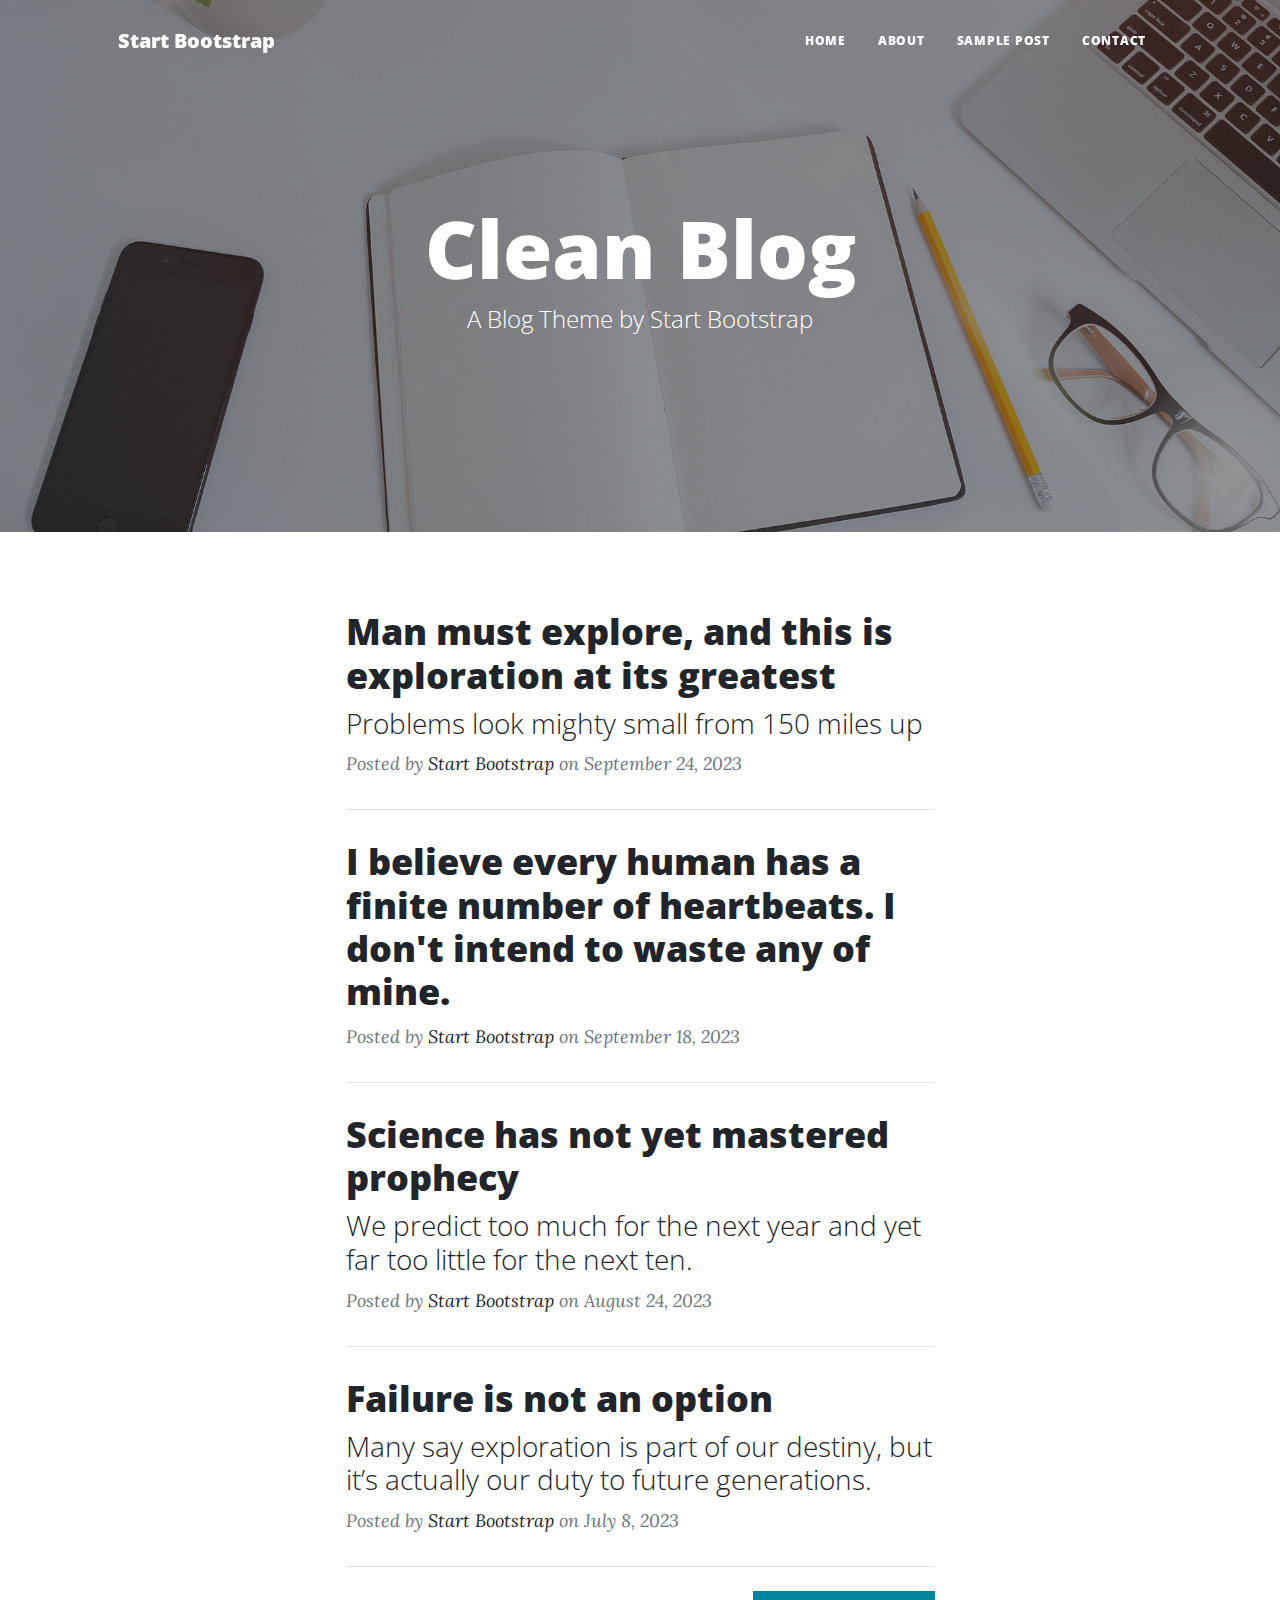
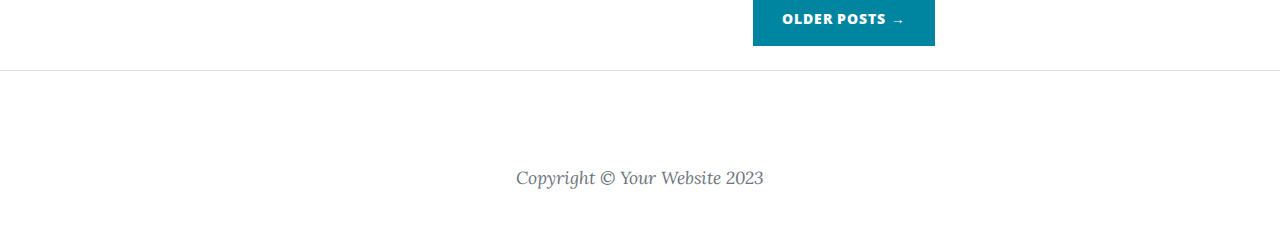
<file: index.html>
<!DOCTYPE html>
<html lang="en">
    <head>
        <meta charset="utf-8" />
        <meta name="viewport" content="width=device-width, initial-scale=1, shrink-to-fit=no" />
        <meta name="description" content="" />
        <meta name="author" content="" />
        <title>Clean Blog - Start Bootstrap Theme</title>
        <link rel="icon" type="image/x-icon" href="assets/favicon.ico" />
        
        <link href="https://fonts.googleapis.com/css?family=Lora:400,700,400italic,700italic" rel="stylesheet" type="text/css" />
        <link href="https://fonts.googleapis.com/css?family=Open+Sans:300italic,400italic,600italic,700italic,800italic,400,300,600,700,800" rel="stylesheet" type="text/css" />
       
        <link href="css/styles.css" rel="stylesheet" />
    </head>
    <body>
     
        <nav class="navbar navbar-expand-lg navbar-light" id="mainNav">
            <div class="container px-4 px-lg-5">
                <a class="navbar-brand" href="index.html">Start Bootstrap</a>
                <button class="navbar-toggler" type="button" data-bs-toggle="collapse" data-bs-target="#navbarResponsive" aria-controls="navbarResponsive" aria-expanded="false" aria-label="Toggle navigation">
                    Menu
                    <i class="fas fa-bars"></i>
                </button>
                <div class="collapse navbar-collapse" id="navbarResponsive">
                    <ul class="navbar-nav ms-auto py-4 py-lg-0">
                        <li class="nav-item"><a class="nav-link px-lg-3 py-3 py-lg-4" href="index.html">Home</a></li>
                        <li class="nav-item"><a class="nav-link px-lg-3 py-3 py-lg-4" href="about.html">About</a></li>
                        <li class="nav-item"><a class="nav-link px-lg-3 py-3 py-lg-4" href="post.html">Sample Post</a></li>
                        <li class="nav-item"><a class="nav-link px-lg-3 py-3 py-lg-4" href="contact.html">Contact</a></li>
                    </ul>
                </div>
            </div>
        </nav>
        
        <header class="masthead" style="background-image: url('assets/img/home-bg.jpg')">
            <div class="container position-relative px-4 px-lg-5">
                <div class="row gx-4 gx-lg-5 justify-content-center">
                    <div class="col-md-10 col-lg-8 col-xl-7">
                        <div class="site-heading">
                            <h1>Clean Blog</h1>
                            <span class="subheading">A Blog Theme by Start Bootstrap</span>
                        </div>
                    </div>
                </div>
            </div>
        </header>
        
        <div class="container px-4 px-lg-5">
            <div class="row gx-4 gx-lg-5 justify-content-center">
                <div class="col-md-10 col-lg-8 col-xl-7">
                    
                    <div class="post-preview">
                        <a href="post.html">
                            <h2 class="post-title">Man must explore, and this is exploration at its greatest</h2>
                            <h3 class="post-subtitle">Problems look mighty small from 150 miles up</h3>
                        </a>
                        <p class="post-meta">
                            Posted by
                            <a href="#!">Start Bootstrap</a>
                            on September 24, 2023
                        </p>
                    </div>
                 
                    <hr class="my-4" />
                  
                    <div class="post-preview">
                        <a href="post.html"><h2 class="post-title">I believe every human has a finite number of heartbeats. I don't intend to waste any of mine.</h2></a>
                        <p class="post-meta">
                            Posted by
                            <a href="#!">Start Bootstrap</a>
                            on September 18, 2023
                        </p>
                    </div>
                  
                    <hr class="my-4" />
                    
                    <div class="post-preview">
                        <a href="post.html">
                            <h2 class="post-title">Science has not yet mastered prophecy</h2>
                            <h3 class="post-subtitle">We predict too much for the next year and yet far too little for the next ten.</h3>
                        </a>
                        <p class="post-meta">
                            Posted by
                            <a href="#!">Start Bootstrap</a>
                            on August 24, 2023
                        </p>
                    </div>
                  
                    <hr class="my-4" />
                  
                    <div class="post-preview">
                        <a href="post.html">
                            <h2 class="post-title">Failure is not an option</h2>
                            <h3 class="post-subtitle">Many say exploration is part of our destiny, but it’s actually our duty to future generations.</h3>
                        </a>
                        <p class="post-meta">
                            Posted by
                            <a href="#!">Start Bootstrap</a>
                            on July 8, 2023
                        </p>
                    </div>
                    
                    <hr class="my-4" />
                 
                    <div class="d-flex justify-content-end mb-4"><a class="btn btn-primary text-uppercase" href="#!">Older Posts →</a></div>
                </div>
            </div>
        </div>
       
        <footer class="border-top">
            <div class="container px-4 px-lg-5">
                <div class="row gx-4 gx-lg-5 justify-content-center">
                    <div class="col-md-10 col-lg-8 col-xl-7">
                        <ul class="list-inline text-center">
                            <li class="list-inline-item">
                                <a href="#!">
                                    <span class="fa-stack fa-lg">
                                        <i class="fas fa-circle fa-stack-2x"></i>
                                        <i class="fab fa-twitter fa-stack-1x fa-inverse"></i>
                                    </span>
                                </a>
                            </li>
                            <li class="list-inline-item">
                                <a href="#!">
                                    <span class="fa-stack fa-lg">
                                        <i class="fas fa-circle fa-stack-2x"></i>
                                        <i class="fab fa-facebook-f fa-stack-1x fa-inverse"></i>
                                    </span>
                                </a>
                            </li>
                            <li class="list-inline-item">
                                <a href="#!">
                                    <span class="fa-stack fa-lg">
                                        <i class="fas fa-circle fa-stack-2x"></i>
                                        <i class="fab fa-github fa-stack-1x fa-inverse"></i>
                                    </span>
                                </a>
                            </li>
                        </ul>
                        <div class="small text-center text-muted fst-italic">Copyright &copy; Your Website 2023</div>
                    </div>
                </div>
            </div>
        </footer>
        
    </body>
</html>
</file>
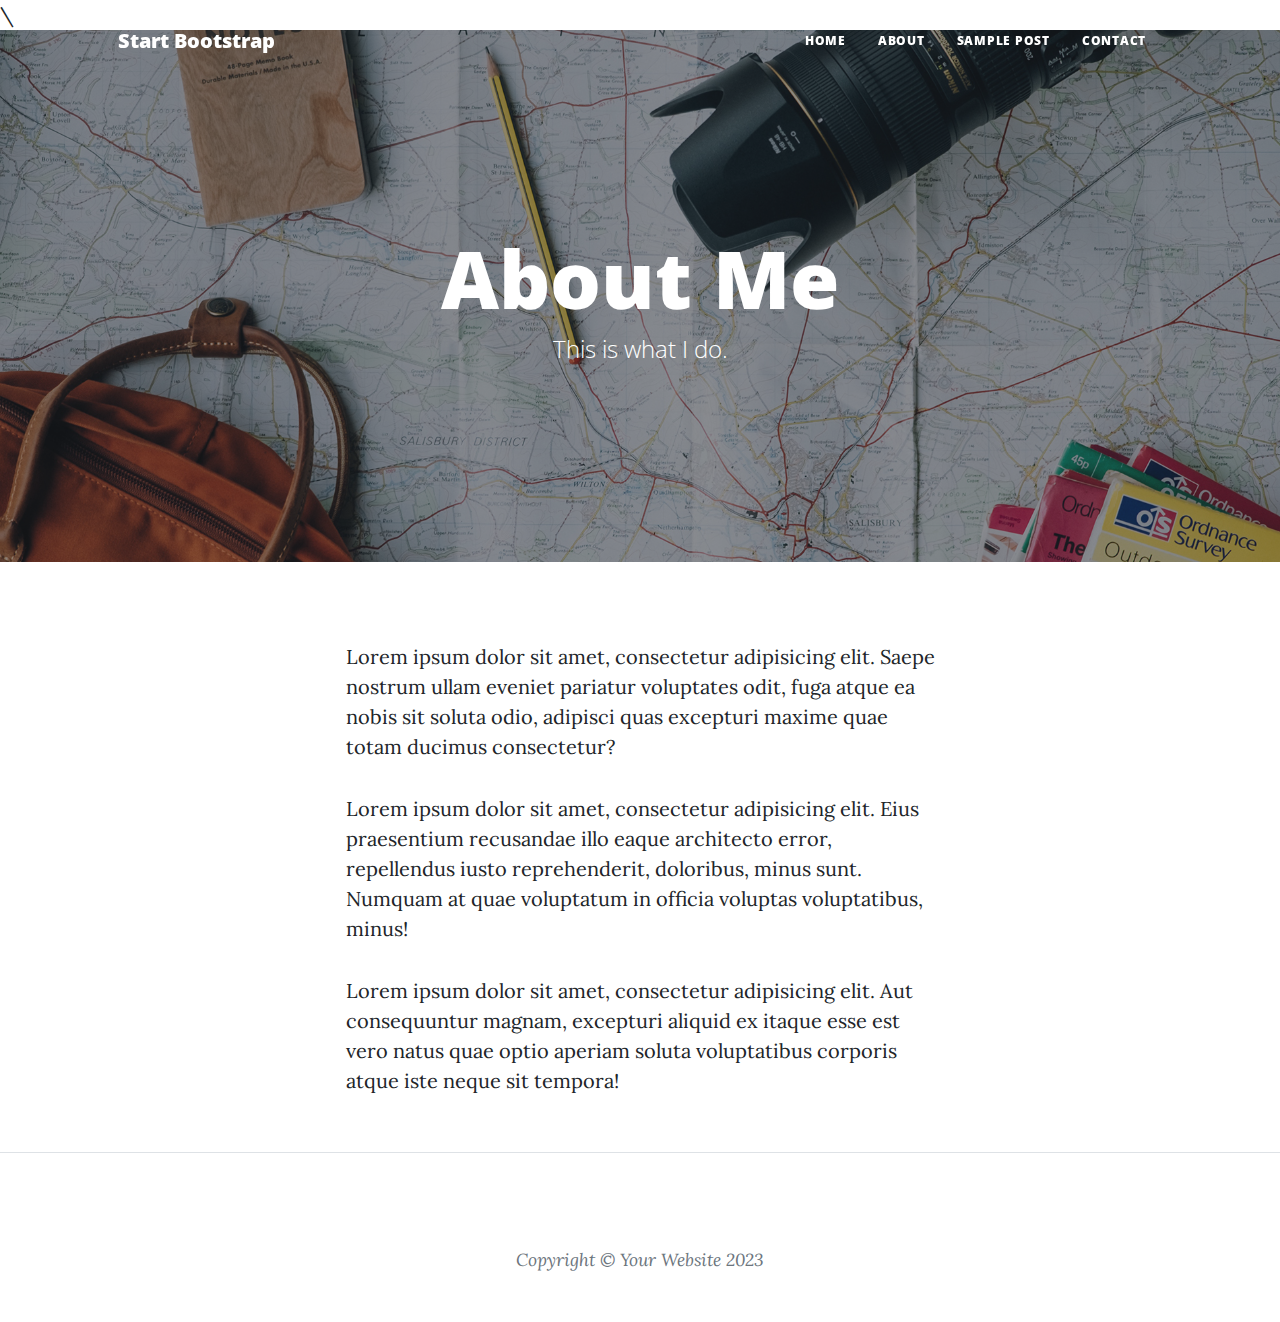
<file: about.html>
<!DOCTYPE html>
<html lang="en">
    <head>
        <meta charset="utf-8" />
        <meta name="viewport" content="width=device-width, initial-scale=1, shrink-to-fit=no" />
        <meta name="description" content="" />
        <meta name="author" content="" />
        <title>Clean Blog - Start Bootstrap Theme</title>
        <link rel="icon" type="image/x-icon" href="assets/favicon.ico" />
       
       
        <link href="https://fonts.googleapis.com/css?family=Lora:400,700,400italic,700italic" rel="stylesheet" type="text/css" />
        <link href="https://fonts.googleapis.com/css?family=Open+Sans:300italic,400italic,600italic,700italic,800italic,400,300,600,700,800" rel="stylesheet" type="text/css" />
       
        <link href="css/styles.css" rel="stylesheet" />
    </head>
    <body>
  \
        <nav class="navbar navbar-expand-lg navbar-light" id="mainNav">
            <div class="container px-4 px-lg-5">
                <a class="navbar-brand" href="index.html">Start Bootstrap</a>
                <button class="navbar-toggler" type="button" data-bs-toggle="collapse" data-bs-target="#navbarResponsive" aria-controls="navbarResponsive" aria-expanded="false" aria-label="Toggle navigation">
                    Menu
                    <i class="fas fa-bars"></i>
                </button>
                <div class="collapse navbar-collapse" id="navbarResponsive">
                    <ul class="navbar-nav ms-auto py-4 py-lg-0">
                        <li class="nav-item"><a class="nav-link px-lg-3 py-3 py-lg-4" href="index.html">Home</a></li>
                        <li class="nav-item"><a class="nav-link px-lg-3 py-3 py-lg-4" href="about.html">About</a></li>
                        <li class="nav-item"><a class="nav-link px-lg-3 py-3 py-lg-4" href="post.html">Sample Post</a></li>
                        <li class="nav-item"><a class="nav-link px-lg-3 py-3 py-lg-4" href="contact.html">Contact</a></li>
                    </ul>
                </div>
            </div>
        </nav>

        <header class="masthead" style="background-image: url('assets/img/about-bg.jpg')">
            <div class="container position-relative px-4 px-lg-5">
                <div class="row gx-4 gx-lg-5 justify-content-center">
                    <div class="col-md-10 col-lg-8 col-xl-7">
                        <div class="page-heading">
                            <h1>About Me</h1>
                            <span class="subheading">This is what I do.</span>
                        </div>
                    </div>
                </div>
            </div>
        </header>
       
        <main class="mb-4">
            <div class="container px-4 px-lg-5">
                <div class="row gx-4 gx-lg-5 justify-content-center">
                    <div class="col-md-10 col-lg-8 col-xl-7">
                        <p>Lorem ipsum dolor sit amet, consectetur adipisicing elit. Saepe nostrum ullam eveniet pariatur voluptates odit, fuga atque ea nobis sit soluta odio, adipisci quas excepturi maxime quae totam ducimus consectetur?</p>
                        <p>Lorem ipsum dolor sit amet, consectetur adipisicing elit. Eius praesentium recusandae illo eaque architecto error, repellendus iusto reprehenderit, doloribus, minus sunt. Numquam at quae voluptatum in officia voluptas voluptatibus, minus!</p>
                        <p>Lorem ipsum dolor sit amet, consectetur adipisicing elit. Aut consequuntur magnam, excepturi aliquid ex itaque esse est vero natus quae optio aperiam soluta voluptatibus corporis atque iste neque sit tempora!</p>
                    </div>
                </div>
            </div>
        </main>
        <footer class="border-top">
            <div class="container px-4 px-lg-5">
                <div class="row gx-4 gx-lg-5 justify-content-center">
                    <div class="col-md-10 col-lg-8 col-xl-7">
                        <ul class="list-inline text-center">
                            <li class="list-inline-item">
                                <a href="#!">
                                    <span class="fa-stack fa-lg">
                                        <i class="fas fa-circle fa-stack-2x"></i>
                                        <i class="fab fa-twitter fa-stack-1x fa-inverse"></i>
                                    </span>
                                </a>
                            </li>
                            <li class="list-inline-item">
                                <a href="#!">
                                    <span class="fa-stack fa-lg">
                                        <i class="fas fa-circle fa-stack-2x"></i>
                                        <i class="fab fa-facebook-f fa-stack-1x fa-inverse"></i>
                                    </span>
                                </a>
                            </li>
                            <li class="list-inline-item">
                                <a href="#!">
                                    <span class="fa-stack fa-lg">
                                        <i class="fas fa-circle fa-stack-2x"></i>
                                        <i class="fab fa-github fa-stack-1x fa-inverse"></i>
                                    </span>
                                </a>
                            </li>
                        </ul>
                        <div class="small text-center text-muted fst-italic">Copyright &copy; Your Website 2023</div>
                    </div>
                </div>
            </div>
        </footer>
       
    </body>
</html>
</file>
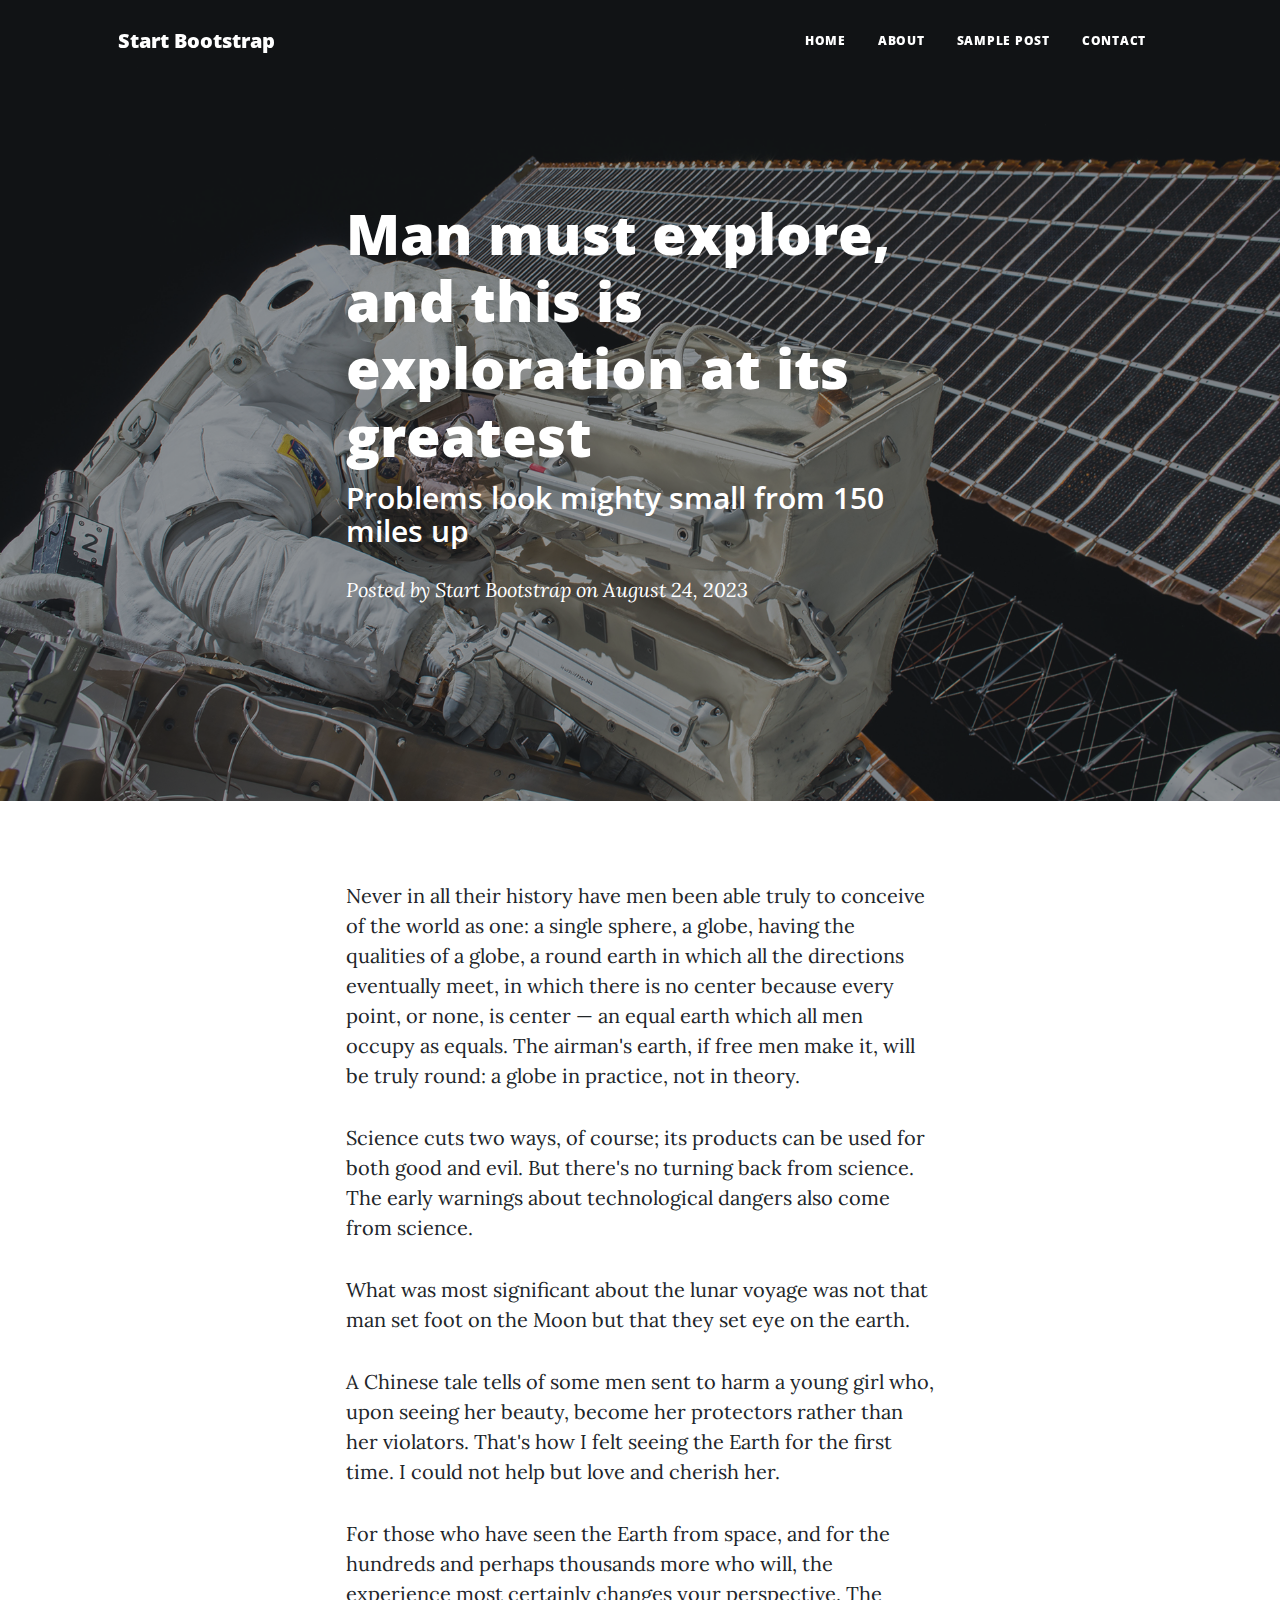
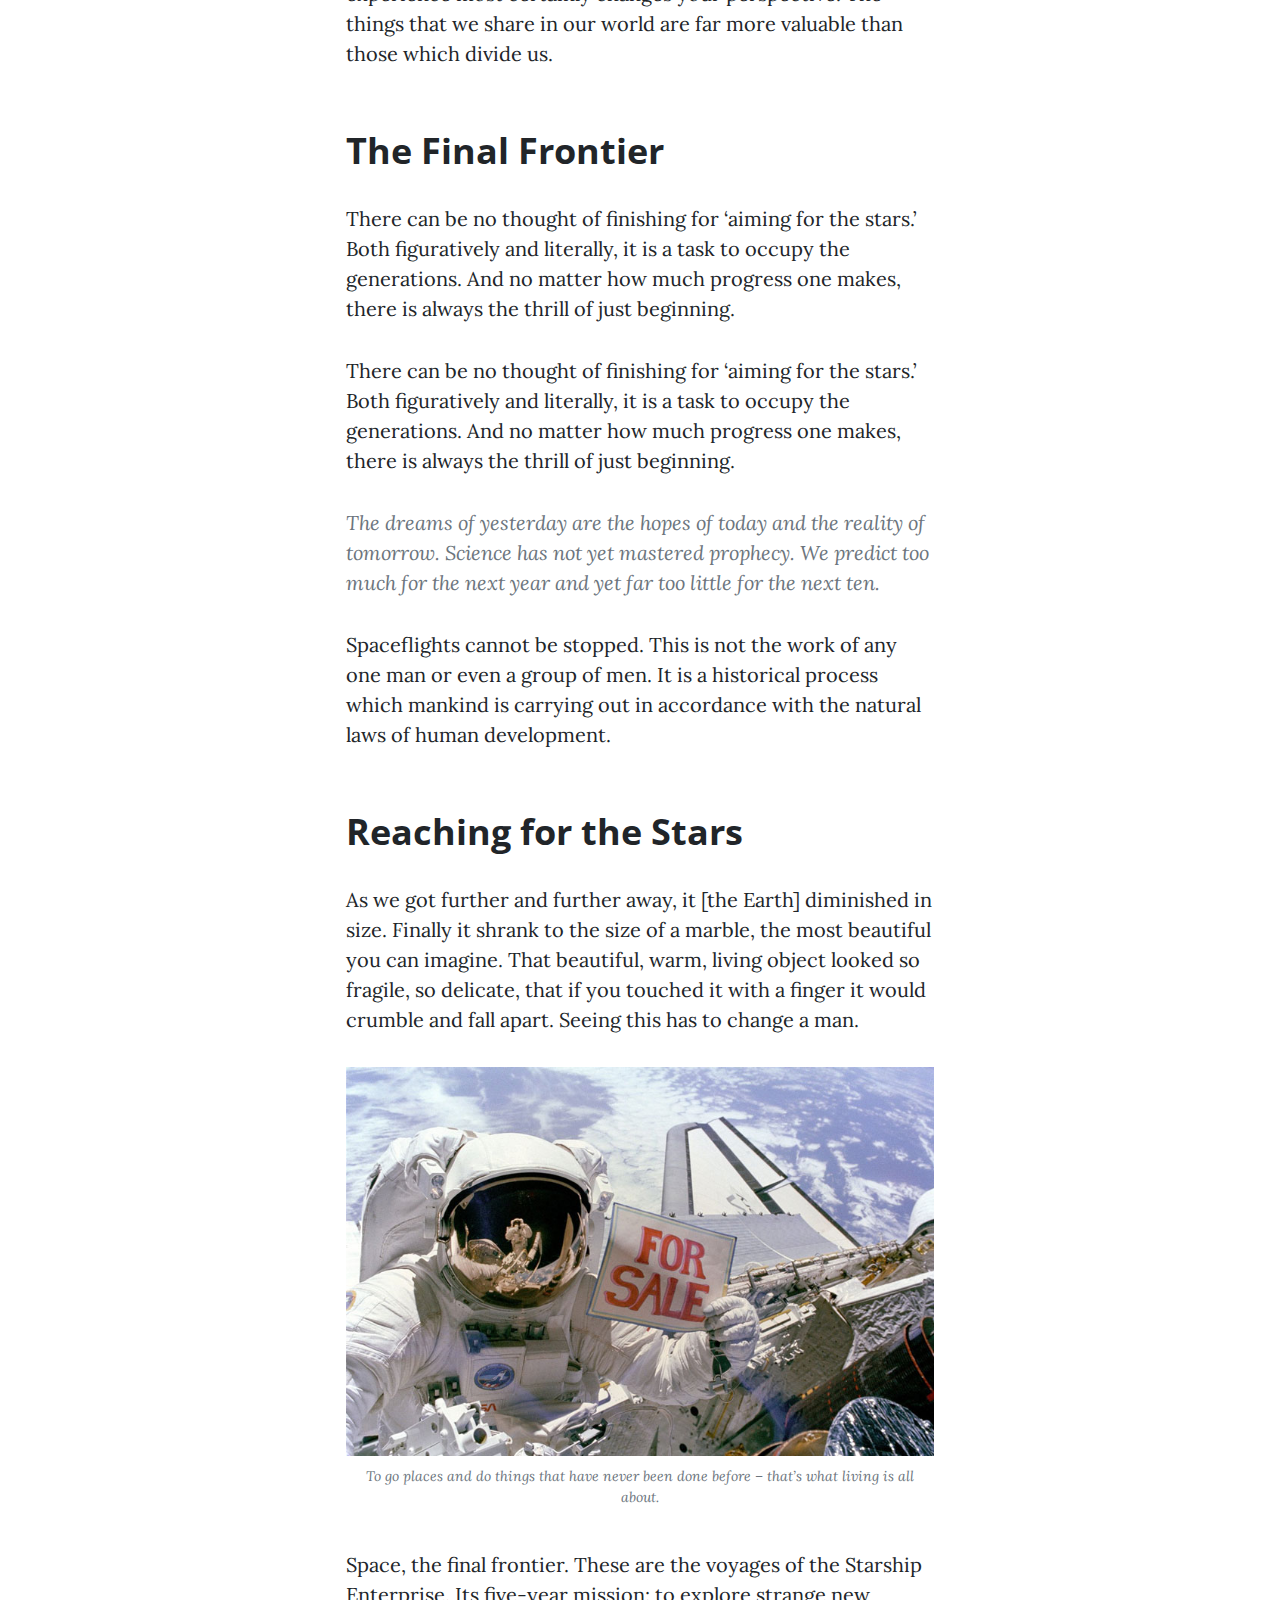
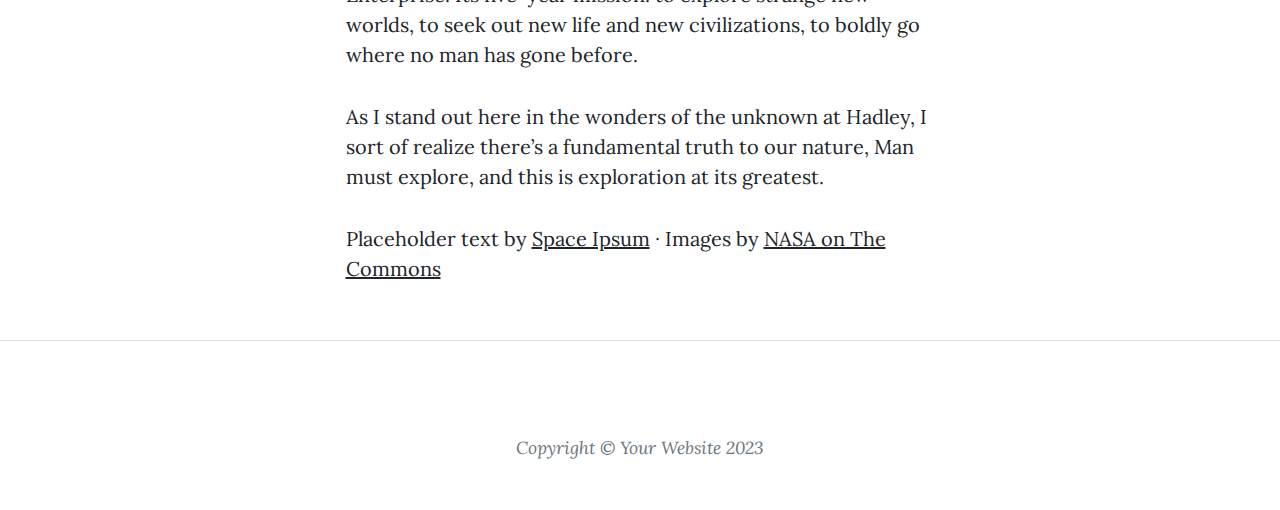
<file: post.html>
<!DOCTYPE html>
<html lang="en">
    <head>
        <meta charset="utf-8" />
        <meta name="viewport" content="width=device-width, initial-scale=1, shrink-to-fit=no" />
        <meta name="description" content="" />
        <meta name="author" content="" />
        <title>Clean Blog - Start Bootstrap Theme</title>
        <link rel="icon" type="image/x-icon" href="assets/favicon.ico" />
       
        <link href="https://fonts.googleapis.com/css?family=Lora:400,700,400italic,700italic" rel="stylesheet" type="text/css" />
        <link href="https://fonts.googleapis.com/css?family=Open+Sans:300italic,400italic,600italic,700italic,800italic,400,300,600,700,800" rel="stylesheet" type="text/css" />
       
        <link href="css/styles.css" rel="stylesheet" />
    </head>
    <body>
      
        <nav class="navbar navbar-expand-lg navbar-light" id="mainNav">
            <div class="container px-4 px-lg-5">
                <a class="navbar-brand" href="index.html">Start Bootstrap</a>
                <button class="navbar-toggler" type="button" data-bs-toggle="collapse" data-bs-target="#navbarResponsive" aria-controls="navbarResponsive" aria-expanded="false" aria-label="Toggle navigation">
                    Menu
                    <i class="fas fa-bars"></i>
                </button>
                <div class="collapse navbar-collapse" id="navbarResponsive">
                    <ul class="navbar-nav ms-auto py-4 py-lg-0">
                        <li class="nav-item"><a class="nav-link px-lg-3 py-3 py-lg-4" href="index.html">Home</a></li>
                        <li class="nav-item"><a class="nav-link px-lg-3 py-3 py-lg-4" href="about.html">About</a></li>
                        <li class="nav-item"><a class="nav-link px-lg-3 py-3 py-lg-4" href="post.html">Sample Post</a></li>
                        <li class="nav-item"><a class="nav-link px-lg-3 py-3 py-lg-4" href="contact.html">Contact</a></li>
                    </ul>
                </div>
            </div>
        </nav> <!-- Page Header-->
        <header class="masthead" style="background-image: url('assets/img/post-bg.jpg')">
            <div class="container position-relative px-4 px-lg-5">
                <div class="row gx-4 gx-lg-5 justify-content-center">
                    <div class="col-md-10 col-lg-8 col-xl-7">
                        <div class="post-heading">
                            <h1>Man must explore, and this is exploration at its greatest</h1>
                            <h2 class="subheading">Problems look mighty small from 150 miles up</h2>
                            <span class="meta">
                                Posted by
                                <a href="#!">Start Bootstrap</a>
                                on August 24, 2023
                            </span>
                        </div>
                    </div>
                </div>
            </div>
        </header>
        <!-- Post Content-->
        <article class="mb-4">
            <div class="container px-4 px-lg-5">
                <div class="row gx-4 gx-lg-5 justify-content-center">
                    <div class="col-md-10 col-lg-8 col-xl-7">
                        <p>Never in all their history have men been able truly to conceive of the world as one: a single sphere, a globe, having the qualities of a globe, a round earth in which all the directions eventually meet, in which there is no center because every point, or none, is center — an equal earth which all men occupy as equals. The airman's earth, if free men make it, will be truly round: a globe in practice, not in theory.</p>
                        <p>Science cuts two ways, of course; its products can be used for both good and evil. But there's no turning back from science. The early warnings about technological dangers also come from science.</p>
                        <p>What was most significant about the lunar voyage was not that man set foot on the Moon but that they set eye on the earth.</p>
                        <p>A Chinese tale tells of some men sent to harm a young girl who, upon seeing her beauty, become her protectors rather than her violators. That's how I felt seeing the Earth for the first time. I could not help but love and cherish her.</p>
                        <p>For those who have seen the Earth from space, and for the hundreds and perhaps thousands more who will, the experience most certainly changes your perspective. The things that we share in our world are far more valuable than those which divide us.</p>
                        <h2 class="section-heading">The Final Frontier</h2>
                        <p>There can be no thought of finishing for ‘aiming for the stars.’ Both figuratively and literally, it is a task to occupy the generations. And no matter how much progress one makes, there is always the thrill of just beginning.</p>
                        <p>There can be no thought of finishing for ‘aiming for the stars.’ Both figuratively and literally, it is a task to occupy the generations. And no matter how much progress one makes, there is always the thrill of just beginning.</p>
                        <blockquote class="blockquote">The dreams of yesterday are the hopes of today and the reality of tomorrow. Science has not yet mastered prophecy. We predict too much for the next year and yet far too little for the next ten.</blockquote>
                        <p>Spaceflights cannot be stopped. This is not the work of any one man or even a group of men. It is a historical process which mankind is carrying out in accordance with the natural laws of human development.</p>
                        <h2 class="section-heading">Reaching for the Stars</h2>
                        <p>As we got further and further away, it [the Earth] diminished in size. Finally it shrank to the size of a marble, the most beautiful you can imagine. That beautiful, warm, living object looked so fragile, so delicate, that if you touched it with a finger it would crumble and fall apart. Seeing this has to change a man.</p>
                        <a href="#!"><img class="img-fluid" src="assets/img/post-sample-image.jpg" alt="..." /></a>
                        <span class="caption text-muted">To go places and do things that have never been done before – that’s what living is all about.</span>
                        <p>Space, the final frontier. These are the voyages of the Starship Enterprise. Its five-year mission: to explore strange new worlds, to seek out new life and new civilizations, to boldly go where no man has gone before.</p>
                        <p>As I stand out here in the wonders of the unknown at Hadley, I sort of realize there’s a fundamental truth to our nature, Man must explore, and this is exploration at its greatest.</p>
                        <p>
                            Placeholder text by
                            <a href="http://spaceipsum.com/">Space Ipsum</a>
                            &middot; Images by
                            <a href="https://www.flickr.com/photos/nasacommons/">NASA on The Commons</a>
                        </p>
                    </div>
                </div>
            </div>
        </article>
        <!-- Footer-->
        <footer class="border-top">
            <div class="container px-4 px-lg-5">
                <div class="row gx-4 gx-lg-5 justify-content-center">
                    <div class="col-md-10 col-lg-8 col-xl-7">
                        <ul class="list-inline text-center">
                            <li class="list-inline-item">
                                <a href="#!">
                                    <span class="fa-stack fa-lg">
                                        <i class="fas fa-circle fa-stack-2x"></i>
                                        <i class="fab fa-twitter fa-stack-1x fa-inverse"></i>
                                    </span>
                                </a>
                            </li>
                            <li class="list-inline-item">
                                <a href="#!">
                                    <span class="fa-stack fa-lg">
                                        <i class="fas fa-circle fa-stack-2x"></i>
                                        <i class="fab fa-facebook-f fa-stack-1x fa-inverse"></i>
                                    </span>
                                </a>
                            </li>
                            <li class="list-inline-item">
                                <a href="#!">
                                    <span class="fa-stack fa-lg">
                                        <i class="fas fa-circle fa-stack-2x"></i>
                                        <i class="fab fa-github fa-stack-1x fa-inverse"></i>
                                    </span>
                                </a>
                            </li>
                        </ul>
                        <div class="small text-center text-muted fst-italic">Copyright &copy; Your Website 2023</div>
                    </div>
                </div>
            </div>
        </footer>
        
        
    </body>
</html>
</file>
